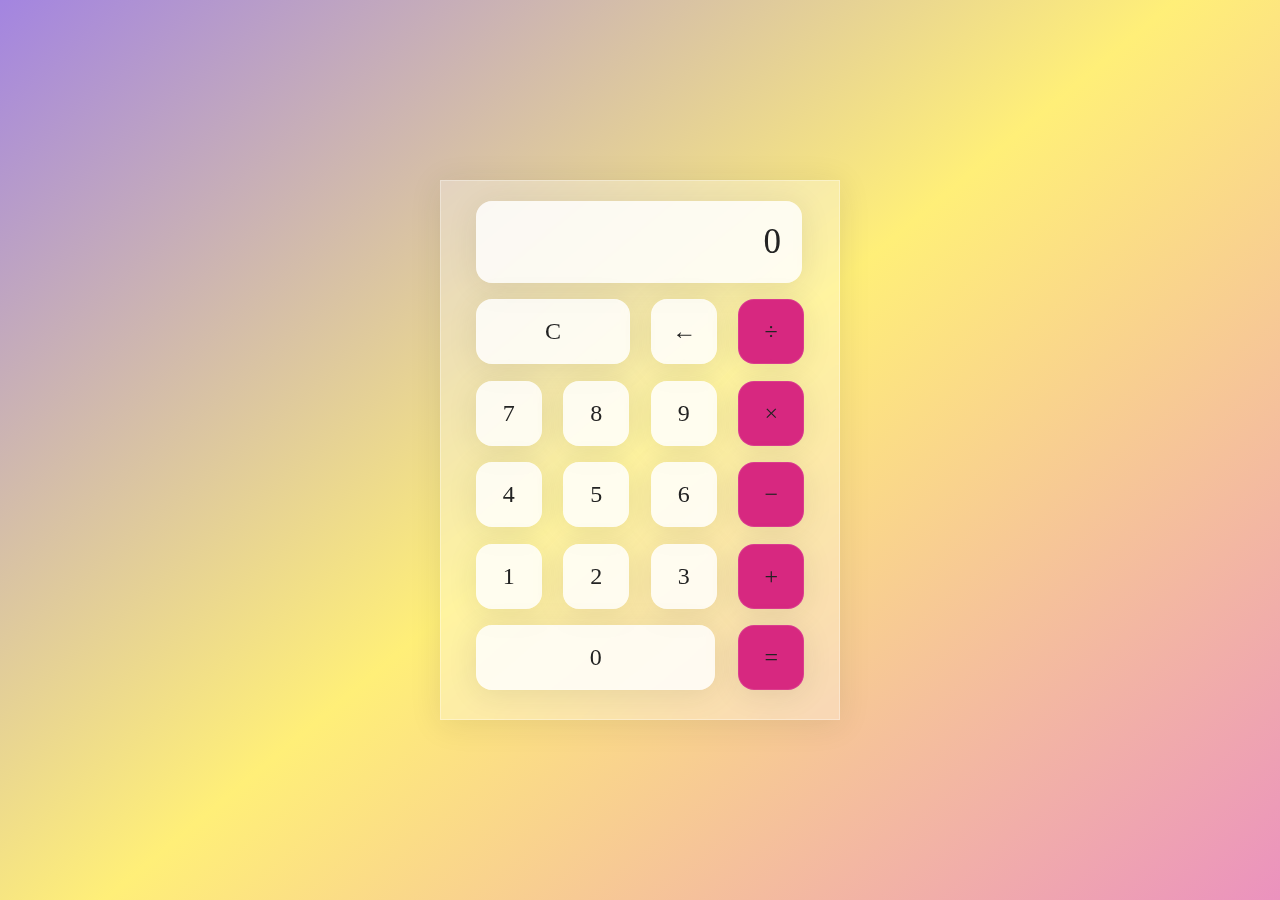
<file: Calculator(PY-CSS)/Calculator/CalculadoraVSC/index.html>
<!DOCTYPE html>
<html lang="es">
<head>
    <meta charset="UTF-8">
    <meta http-equiv="X-UA-Compatible" content="IE=edge">
    <meta name="viewport" content="width=device-width, initial-scale=1.0">
    <link rel="stylesheet" href="./estilos.css">
    <title>Calculator</title>

</head>
<body>
    <div class="wrapper">
        <section class="screen">
            0
        </section>
        <section class="calc-buttons">
            <div class="calc-button-row">
                <button class="calc-button double">
                    C
                </button>
                <button class="calc-button">
                    &larr;
                </button>
                <button class="calc-button">
                    &divide;
                </button>
            </div>
            <div class="calc-button-row">
                <button class="calc-button">
                    7
                </button>
                <button class="calc-button">
                    8
                </button>
                <button class="calc-button">
                    9
                </button>
                <button class="calc-button">
                    &times;
                </button>
            </div>
            <div class="calc-button-row">
                <button class="calc-button">
                    4
                </button>
                <button class="calc-button">
                    5
                </button>
                <button class="calc-button">
                    6
                </button>
                <button class="calc-button">
                    &minus;
                </button>
            </div>
            <div class="calc-button-row">
                <button class="calc-button">
                    1
                </button>
                <button class="calc-button">
                    2
                </button>
                <button class="calc-button">
                    3
                </button>
                <button class="calc-button">
                    &plus;
                </button>
            </div>
            <div class="calc-button-row">
                <button class="calc-button triple">
                    0
                </button>
                <button class="calc-button">
                    &equals;
                </button>
            </div>
        </section>
    </div>

    <script src="./script.js"></script>
</body>
</html>
</file>
<file: Calculator(PY-CSS)/Calculator/CalculadoraVSC/estilos.css>
html{
    box-sizing: border-box;
    height: 100%;
}
*,
*::before,
*::after{
    box-sizing: inherit;
    margin: 0;
    padding: 0;
}
body{
    align-items: center;
    background:linear-gradient(320deg, #eb92be,#ffef78, #63c9 );/*BackGround color*/
    display: flex;  /*Flex Activate*/
    font-family:serif ;
    font-display: swap;
    height: inherit;
    justify-content: center;
}
.wrapper{
    backdrop-filter: blur(5,5px);
    -webkit-backdrop-filter: blur(5,5px);
    background: rgba(255, 255, 255, 0.75);
    border: 1px solid rgba(255, 255, 255, 0.01);
    box-shadow: 0 4px 30px rgba(35, 35, 35, 0.1);
    color:#232323;
    backdrop-filter: blur(4px);
    -webkit-backdrop-filter: blur(4px);
    background: rgba(255,255,255,0.30);
    border:1px solid rgba(255, 255, 255, 0.34);
    flex-basis: 400px;  /*Tamaño de la base*/
    height: 540px;
    padding: 20px 35px;
}
.screen{
    backdrop-filter: blur(5.5px);
    -webkit-backdrop-filter: blur(5,5px);
    background: rgba(255, 255, 255, 0.75);
    border: 1px solid rgba(255, 255, 255, 0.01);
    border-radius: 16px;
    box-shadow: 0 4px 30px rgba(35, 35, 35, 0.1);
    font-size: 35px;
    overflow: auto; /*to clip the content or to add scrollbars when the content of an element is too big to fit in the specified area.*/
    padding: 20px;
    text-align: right;
    width: 326px;
}
.calc-button-row{
    display: flex;  /*Activar flex*/
    justify-content: space-between; /*Espacio entre divs*/
    margin: 5% 0;
}
.calc-button{
    backdrop-filter: blur(5.5px);
    -webkit-backdrop-filter:blur(5.5px) ;
    background: rgba(255, 255, 255, 0.75);
    border: 1px solid rgba(255,255 ,255, 0.1);
    border-radius: 16px;
    box-shadow: 0 4px 30px rgba(35, 35, 35, 0.1);
    color: #232323;
    flex-basis: 20%;/*Tamaño base de los botones*/
    font-family: inherit;
    font-size: 24px;
    height: 65px;
}
/*Ultimos botones*/
.calc-button:last-child{
    backdrop-filter: blur(5.5px);
    -webkit-backdrop-filter:blur(5.5px) ;
    background: rgba(255, 255, 255, 0.75);
    border: 1px solid rgba(255,255 ,255, 0.1);
    border-radius: 16px;
    box-shadow: 0 4px 30px rgba(35, 35, 35, 0.1);
    color: #232323;
    background: #d72880;

}
/*inherit=heredar*/
.calc-button:last-child:hover{
    background-color: inherit;
    color:inherit;
}
.calc-button:hover{
    background-color: inherit;    
}
.calc-button:active{
    background-color: #ffef78;
}
.double{
    flex-basis: 47%;

}
.triple{
    flex-basis:73% ;

}
</file>
